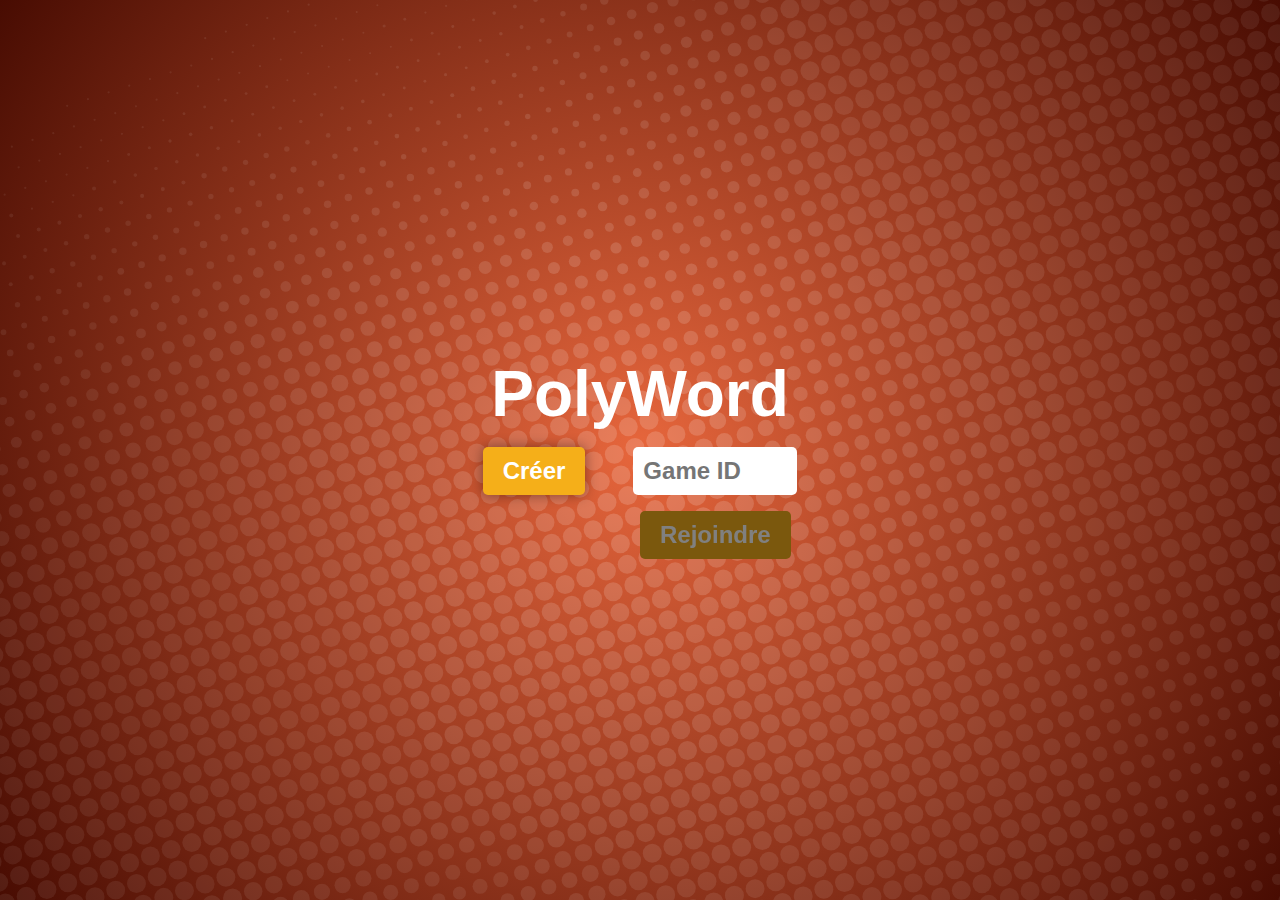
<file: frontend/index.html>
<!DOCTYPE html>
<html lang="en">
<head>
    <meta charset="UTF-8">
    <meta name="viewport" content="width=device-width, initial-scale=1.0">
    <title>PolyNames</title>
    <link rel="stylesheet" href="css/style.css">
    <script type="module" src="js/main.js" defer></script>
</head>
<body>
    <div id="root"></div>
</body>
</html>
</file>
<file: frontend/css/style.css>
:root {
  --card-width: 12rem;
  --card-height: 7.6rem;
}

* {
  user-select: none;
}

body {
  background-image: url("/frontend/public/background.svg"),
    radial-gradient(
      circle at 50% 50%,
      rgb(231, 102, 60) 0%,
      rgb(72, 12, 2) 100%
    );
  background-size: cover;
  background-position: center;
  height: 100vh;
  display: flex;
  justify-content: center;
  align-items: center;
  color: white;
  font-size: 2rem;
  font-weight: bold;
  font-family: "Franklin Gothic Medium", "Arial Narrow", Arial, sans-serif;
  text-align: center;
  margin: 0;
}

#root {
  width: 100vw;
  display: flex;
  align-items: center;
  justify-content: center;
  flex-direction: column;
  margin: 0 3rem;
}
body:has(.master-title) {
  align-items: start;
}

h1,h4{
 margin: 1rem;
}
#landing-page .button-container {
  display: flex;
  justify-content: center;
  align-items: start;
  gap: 3rem;
}

#landing-page .button-container .join-game-container {
  display: flex;
  justify-content: center;
  align-items: center;
  flex-direction: column;
  gap: 1rem;
}

#landing-page .button-container .join-game-container input {
  padding: 10px;
  border: none;
  border-radius: 5px;
  font-size: 1.5rem;
  font-weight: bold;
  max-width: 9rem;
}

#join-code p {
  font-weight: bold;
  margin: 1rem;
  color: white;
}
#join-code div {
  display: flex;
  justify-content: center;
  align-items: center;
}
#join-code span {
  padding: 0.75rem;
  border-radius: 0.25rem;
  background-color: rgba(0, 0, 0, 0.5);
  font-size: 1.5rem;
  font-weight: bold;
  margin: 1rem;
  color: white;
}
#join-code button#copy-join-code {
  padding: 10px !important;
}

#join-code button#copy-join-code img {
  width: 20px;
  height: 20px;
  cursor: pointer;
  filter: invert(1);
}

.dialog-overlay {
  position: fixed;
  top: 0;
  left: 0;
  right: 0;
  bottom: 0;
  width: 100vw;
  height: 100vh;
  background-color: rgba(0, 0, 0, 0.5);
  color: rgb(240, 151, 151);
  display: flex;
  justify-content: center;
  align-items: center;
  flex-direction: column;
}

.dialog-overlay .dialog-card {
  background: linear-gradient(
    45deg,
    rgba(255, 0, 44, 1) 0%,
    rgba(92, 9, 121, 1) 44%,
    rgba(92, 85, 210, 1) 100%
  );
  padding: 20px;
  border-radius: 10px;
  box-shadow: 0 0 10px rgba(0, 0, 0, 0.5);
  text-align: center;
}

/* In game */

.card-grid {
  display: grid;
  grid-template-rows: repeat(5, var(--card-height));
  grid-template-columns: repeat(5, var(--card-width));
  grid-gap: 1rem;
}
.card {
  background-image: url("/frontend/public/card.png");
  background-repeat: no-repeat;
  background-size: contain;
  width: var(--card-width);
  height: var(--card-height);
  border-radius: 0.5rem;
  display: flex;
  transform: translateY(-2500px) translateX(-2500px);
  transition: transform 0.5s cubic-bezier(0.17, 0.67, 0, 1.08);
  position: relative;
  color: black;
  cursor: default;
  user-select: none;
}

.card.clickable {
  cursor: pointer;
}

.card img {
  width: 100%;
  border-radius: 5px;
}
.card h3 {
  font-size: 1.1rem;
  font-family: "Roboto", sans-serif;
  text-transform: uppercase;
  font-weight: 700;
  display: flex;
  margin-top: 4.25rem;
  margin-left: 1rem;
  width: 9.85rem;
  height: 2.2rem;
  position: absolute;
  justify-content: center;
  align-items: center;
}
.card p {
  font-size: 0.9rem;
  font-family: "Roboto", sans-serif;
  text-transform: uppercase;
  display: flex;
  margin-top: 2.3rem;
  margin-left: 1.2rem;
  width: 7rem;
  height: 1.5rem;
  position: absolute;
  justify-content: center;
  align-items: center;
  rotate: 180deg;
}

.card.revealed {
  filter: brightness(0.5);
  transform: scale(0.95);
  cursor: not-allowed;
}

.card.guess {
  background-image: url("/frontend/public/card-guess.png");
}

.card.killer {
  background-image: url("/frontend/public/card-killer.png");
}

.card.animated {
  transform: translateY(0) translateX(0);
}

.card.clickable:hover:not(.revealed):not(.word-master-card) {
  --angle: 5deg;
  animation: shake 0.3s;
}

#copied-message {
  position: absolute;
  margin-top: -6rem;
  margin-left: 9.5rem;
  background-color: rgba(0, 0, 0, 0.5);
  padding: 0.5rem;
  font-size: 1rem;
  border-radius: 0.5rem;
}

@keyframes shake {
  25% {
    transform: rotate(calc(var(--angle) * -1));
  }

  50% {
    transform: rotate(var(--angle));
  }

  100% {
    transform: rotate(0deg);
  }
}

/* Generic */

p {
  font-size: 1.25rem;
}

button {
  cursor: pointer;
  transition: box-shadow 0.2s ease-in-out;
  border: none;
  color: white;
  padding: 10px 20px;
  border-radius: 5px;
  font-size: 1.5rem;
  font-weight: bold;
}

button:not(:disabled) {
  -webkit-box-shadow: 0px 0px 13px 0px rgba(0, 0, 0, 0.41);
  box-shadow: 0px 0px 13px 0px rgba(0, 0, 0, 0.41);
}

button:disabled {
  cursor: not-allowed;
}

button.primary {
  background: #f5af19;
}

button.neutral {
  background: #aaaaaa;
}

button:disabled {
  filter: brightness(0.5);
  cursor: not-allowed;
}

button:hover:not(:disabled):not(.word-master-card) {
  -webkit-box-shadow: 0px 0px 13px 3px rgba(0, 0, 0, 0.41);
  box-shadow: 0px 0px 13px 3px rgba(0, 0, 0, 0.41);
}

.bottom {
  max-height: 14rem;
  padding: 1rem;
  display: grid;
  gap: 3rem;
  margin-top: 1rem;
  grid-template-columns: 1fr 1fr 1fr;
  width: 100%;
}

.bottom > div {
  display: flex;
  flex-direction: column;
  align-items: center;
}
.bottom > div h2{
  margin: 1rem;
}
.bottom > .middle-pannel {
  gap: 1rem;
}


#wm-inputs {
  display: flex;
  flex-direction: column;
  gap: 1rem;
}

#wm-inputs .fields{
  display: grid;
  grid-template-columns: 2fr 1fr;
  gap: 1rem;
}

#wm-inputs .fields input {
  padding: 10px;
  border: none;
  border-radius: 5px;
  font-size: 1.4rem;
  font-weight: bold;
  max-width: 12rem;
  background-color: rgba(255, 255, 255);
  color: black;
}
#wm-inputs .fields input[type="number"] {
  max-width: 8rem;
}

.bottom h2 {
  font-size: 2rem;
  font-weight: bold;
  color: white;
  margin-top: 0;
  margin-bottom: 0.2rem;
}

.side-pannel {
  display: flex;
  flex-direction: column;
}

.side-pannel-container,
.side-pannel-header {
  display: flex;
  justify-content: center;
  flex-direction: column;
  font-size: 1.2rem;
  width: 100%;
}

.side-pannel-header .line {
  font-weight: bold;
  font-size: 2rem;
}

.line {
  display: flex;
  justify-content: space-between;
  background-color: rgba(0, 0, 0, 0.5);
  padding: 0.75rem;
  border-radius: 0.25rem;
  font-size: 1.5rem;
}

#input-errors:has(*) {
  color: white;
  font-size: 1.5rem;
  padding: 0.75rem;
  border-radius: 0.25rem;
  background-color: rgba(0, 0, 0, 0.5);
  display: flex;
  flex-direction: column;
  align-items: flex-start;
  gap: 0.5rem;
}

.cell-container{
  display: grid;
  grid-template-columns: 1fr 1fr;
  gap: 1rem;
}

.cell-container .cell{
  display: flex;
  flex-direction: column;
  justify-content: space-between;
  align-items: flex-start;
  gap: 1rem;
  background-color: rgba(0, 0, 0, 0.5);
  padding: 0.75rem;
  border-radius: 0.25rem;
  font-size: 2rem;
  color: white;
}
.cell-container .cell span:first-child{
  font-size: 1.25rem;
}
</file>
